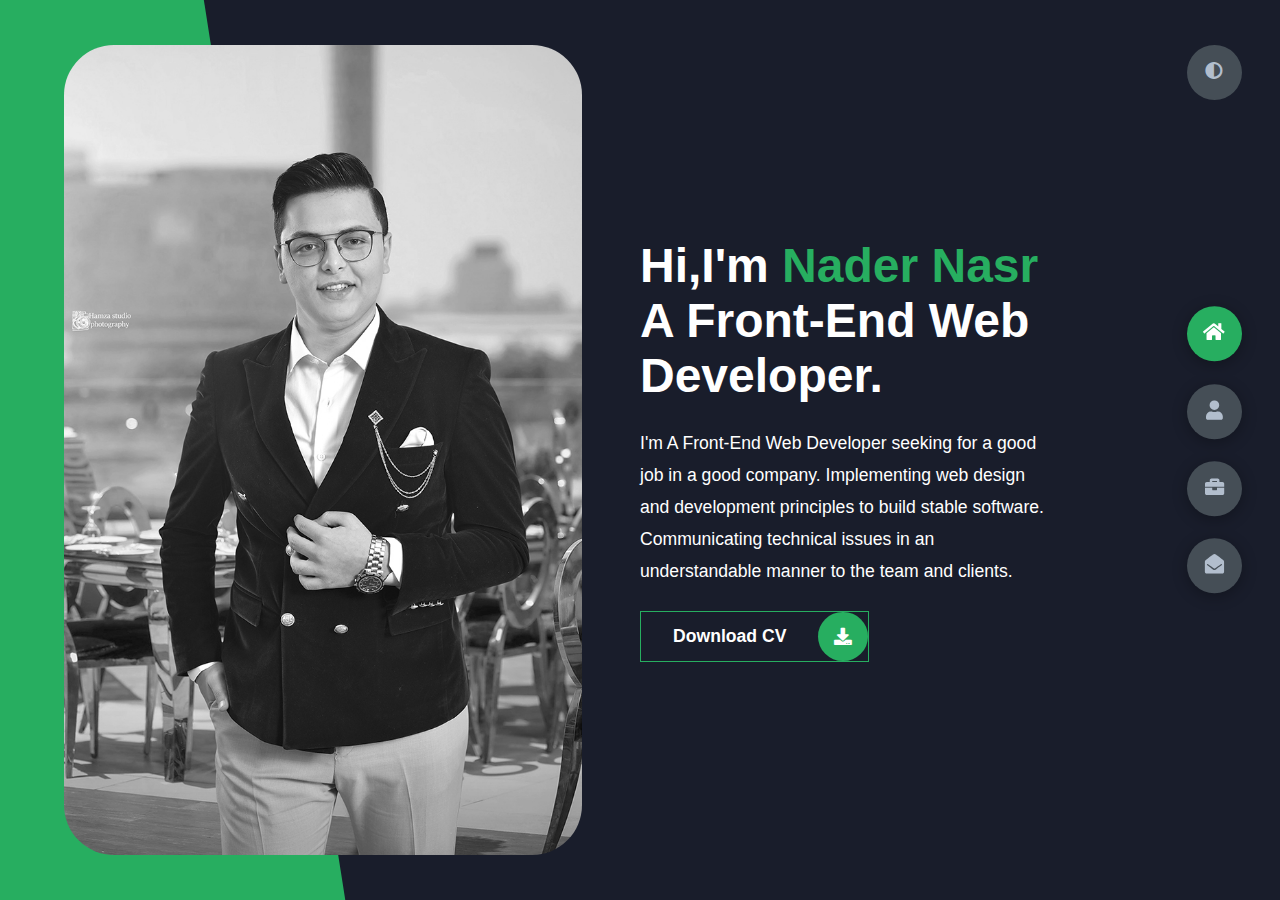
<file: index.html>
<!DOCTYPE html>
<html lang="en">
<head>      
    <meta charset="UTF-8">
    <meta http-equiv="X-UA-Compatible" content="IE=edge">
    <meta name="viewport" content="width=device-width, initial-scale=1.0">
    <title>Portfolio</title>
    <link href="https://cdn.jsdelivr.net/npm/bootstrap@5.1.3/dist/css/bootstrap.min.css" rel="stylesheet" integrity="sha384-1BmE4kWBq78iYhFldvKuhfTAU6auU8tT94WrHftjDbrCEXSU1oBoqyl2QvZ6jIW3" crossorigin="anonymous">    <link rel="stylesheet" href="css/all.css" >
    <link rel="stylesheet" href="css/style.css" >
    <link rel="stylesheet" href="css/all.css">
</head>
<body class="main-content">
    
   
    <header class="section sec1 header active" >
        <div class="header-content">
            <div class="left-header">
                <div class="header-shape"></div>
                <div class="img">
                    <img src="images/Nader.jpg" alt="Nader" height="100%" width="90%" >
                </div> <!-- End of img -->
            </div> <!-- End of left-header -->
            <div class="right-header">
                <h1 class="name">
                    Hi,I'm <span>Nader Nasr</span>
                    A Front-End Web Developer. 
                </h1>
                <p>
                    I'm A Front-End Web Developer seeking for a good job in a good company.
                    Implementing web design and development principles to build stable software.
                    Communicating technical issues in an understandable manner to the team and clients.
                </p>
                <div class="down-cv about-down-cv">
                    <a href="files/Nader_resume_.pdf" class="rounded-pill" download="Nader Nasr">
                        <span class="button-text">Download CV</span>
                        <span class="button-icon"><i class="fas fa-download"></i></span>
                    </a>
                </div>  <!-- End  btn-cont -->
               
            </div> <!--  End of right-header -->
        </div> <!-- End of header-content -->
    </header>
    <!-- Main -->
   

    <!-- controls buttons -->
<div class="controls"> 
    <div class="control control-1 active-btn" id="home">  
        <i class="fas fa-home"></i>
    </div> <!-- End of home -->
    <div class="control control-2 " id="about">
        <i class="fas fa-user"></i>
    </div> <!-- End of about -->
    <div class="control control-3 " id="portfolio">
        <i class="fas fa-briefcase"></i>
    </div> <!-- End of portfolio  -->
    <div class="control control-4 " id="contact">
        <i class="fas fa-envelope-open"></i>
    </div> <!-- End of contact -->
</div> <!-- End of controls -->

<div class="theme-btn">
    <i class="fas fa-adjust"></i>
</div>

    <script src="https://cdn.jsdelivr.net/npm/bootstrap@5.1.3/dist/js/bootstrap.bundle.min.js" integrity="sha384-ka7Sk0Gln4gmtz2MlQnikT1wXgYsOg+OMhuP+IlRH9sENBO0LRn5q+8nbTov4+1p" crossorigin="anonymous"></script>
<script src="js/script.js"></script>
</body>
</file>
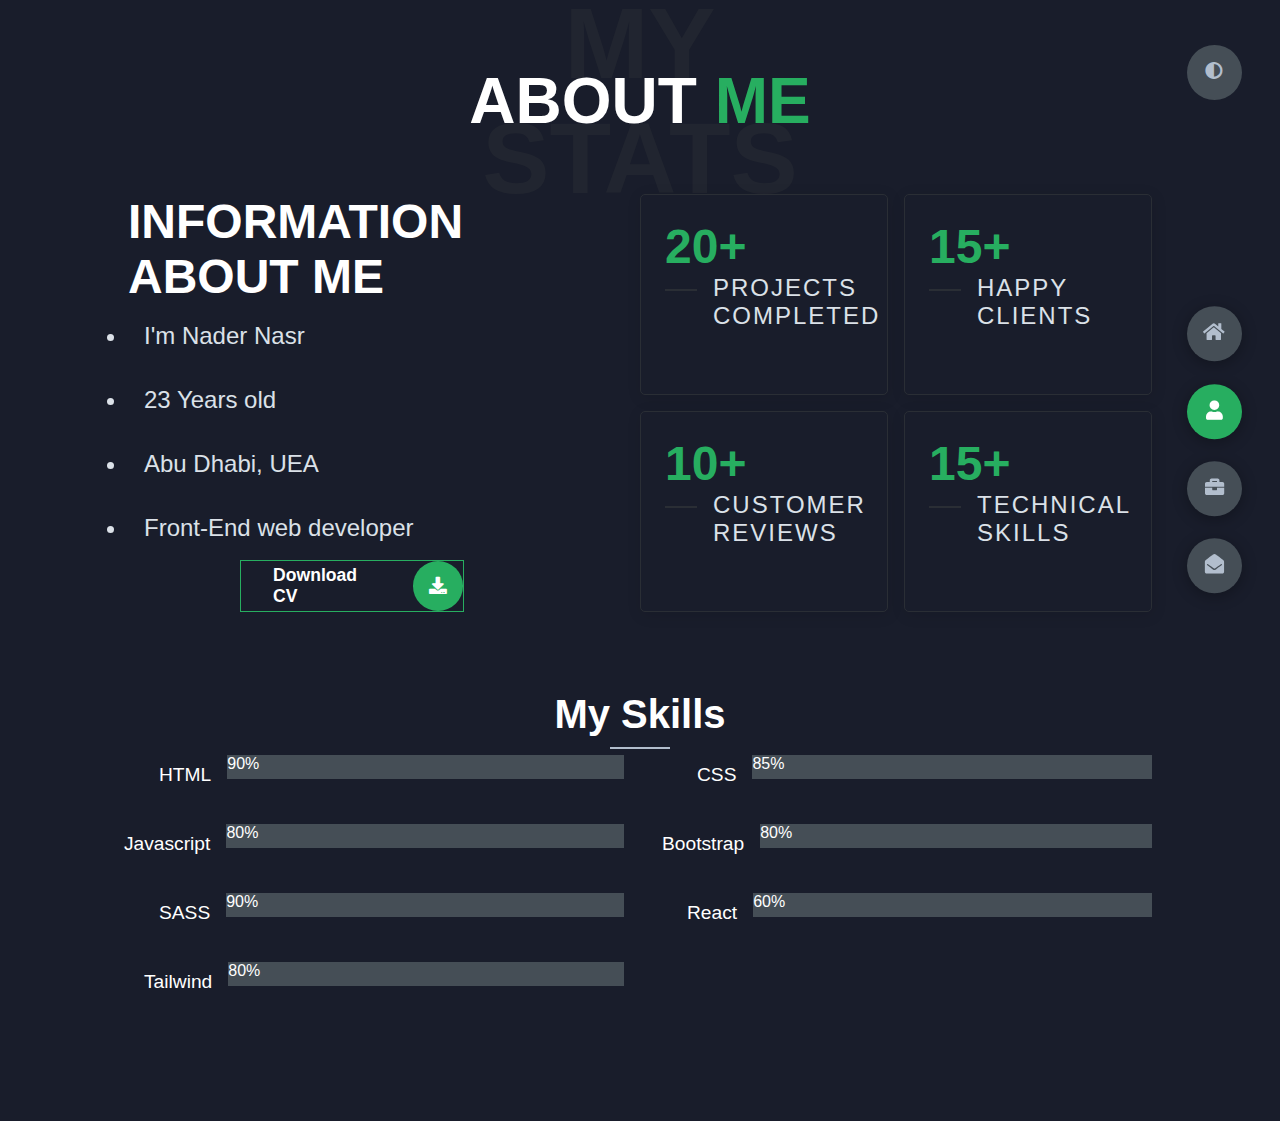
<file: about.html>
<!DOCTYPE html>
<html lang="en">
<head>      
    <meta charset="UTF-8">
    <meta http-equiv="X-UA-Compatible" content="IE=edge">
    <meta name="viewport" content="width=device-width, initial-scale=1.0">
    <title>Portfolio</title>
    <link href="https://cdn.jsdelivr.net/npm/bootstrap@5.1.3/dist/css/bootstrap.min.css" rel="stylesheet" integrity="sha384-1BmE4kWBq78iYhFldvKuhfTAU6auU8tT94WrHftjDbrCEXSU1oBoqyl2QvZ6jIW3" crossorigin="anonymous">    <link rel="stylesheet" href="css/all.css" >
    <link rel="stylesheet" href="css/all.css">
    <link rel="stylesheet" href="css/sass/about/about.css">
</head>
<body class="main-content">
    

    <!-- Main -->
    <main>
        <section class="sec2 section" >
            <div class="main-title">
                <h2> <span class="bg-text">MY <br> STATS</span> About <span class="me">me</span> </h2>
            </div> <!-- End main-title -->

            <div class="about-container">
                <div class="left-about">
                    <h4>
                        Information About Me 
                    </h4>
                        <ul >
                            <li>I'm <span>Nader Nasr</span></li>
                            <li>23 Years old</li>
                            <li>Abu Dhabi, UEA </li>
                            <li>Front-End web developer</li>
                        </ul>   
                            <div class="down-cv about-down-cv">
                                <a href="files/Nader_resume_.pdf" class="rounded-pill" download="Nader Nasr">
                                    <span class="button-text">Download CV</span>
                                    <span class="button-icon"><i class="fas fa-download"></i></span>
                                </a>
                            </div>  <!-- End  btn-cont -->
                </div>  <!-- End left-about -->
                <div class="right-about ">
                    <div class="about-item">
                        <div class="about-text">
                            <p class="larg-text">20+</p>
                            <p class="small-text">Projects <br> Completed </p>

                        </div> <!--End about-text  -->
                    </div>    <!-- End about-item -->

                    <div class="about-item">
                        <div class="about-text">
                            <p class="larg-text">15+</p>
                            <p class="small-text">Happy <br> Clients </p>

                        </div> <!--End about-text  -->
                    </div>    <!-- End about-item -->
                    <div class="about-item">
                        <div class="about-text">
                            <p class="larg-text">10+</p>
                            <p class="small-text">Customer <br> Reviews </p>

                        </div> <!--End about-text  -->
                    </div>    <!-- End about-item -->
                 
                    <div class="about-item">
                        <div class="about-text">
                            <p class="larg-text">15+</p>
                            <p class="small-text">Technical <br> Skills </p>

                        </div> <!--End about-text  -->
                    </div>    <!-- End about-item -->
        
         
                </div>  <!-- End  right-about-->
            </div>  <!--  about-container-->
            <div class="about-stats">
                <h4 class="stats-title">My Skills  <span></span></h4>
                <div class="progress-bars" >
                    <div class="prog-bar">
                        <div class="progress-con">
                                        <p style="margin-left: 15px;">HTML</p>
                                        <div class="progress">
                                                <span class="html" id="html"> 90%</span>
                                        </div> <!-- progress -->
                        </div> <!-- progress-con -->
                    </div> <!-- progress-bar -->

                    <div class="prog-bar">
                        <div class="progress-con">
                                        <p style="margin-left: 25px;">CSS</p>
                                        <div class="progress">
                                                <span id="css"> 85%</span>
                                        </div> <!-- progress -->
                        </div> <!-- progress-con -->
                    </div> <!-- progress-bar -->

                    <div class="prog-bar">
                        <div class="progress-con">
                                        <p>Javascript</p>
                                        <div class="progress">
                                                <span id="javascript"> 80%</span>
                                        </div> <!-- progress -->
                        </div> <!-- progress-con -->
                    </div> <!-- progress-bar -->

                    <div class="prog-bar">
                        <div class="progress-con">
                                        <p style="margin-left: -10px;">Bootstrap</p>
                                        <div class="progress">
                                                <span id="bootstrap"> 80%</span>
                                        </div> <!-- progress -->
                        </div> <!-- progress-con -->
                    </div> <!-- progress-bar -->

                    <div class="prog-bar">
                        <div class="progress-con">
                                        <p style="margin-left: 15px;">SASS</p>
                                        <div class="progress">
                                                <span id="sass"> 90%</span>
                                        </div> <!-- progress -->
                        </div> <!-- progress-con -->
                    </div> <!-- progress-bar -->

                    <div class="prog-bar">
                        <div class="progress-con">
                                        <p style="margin-left: 15px;">React</p>
                                        <div class="progress">
                                                <span id="react"> 60%</span>
                                        </div> <!-- progress -->
                        </div> <!-- progress-con -->
                    </div> <!-- progress-bar -->

                    <div class="prog-bar">
                        <div class="progress-con">
                                        <p style="margin-left: 0px;">Tailwind</p>
                                        <div class="progress">
                                                <span id="tailwind"> 80%</span>
                                        </div> <!-- progress -->
                        </div> <!-- progress-con -->
                    </div> <!-- progress-bar -->

                </div> <!-- progress-bars -->
            </div>  <!-- about-stats -->
        </section> <!-- about -->
      
    </main> <!-- End of main section -->

    <!-- controls buttons -->
<div class="controls"> 
    <div class="control control-1 " id="home">  
        <i class="fas fa-home"></i>
    </div> <!-- End of home -->
    <div class="control control-2 active-btn" id="about">
        <i class="fas fa-user"></i>
    </div> <!-- End of about -->
    <div class="control control-3 " id="portfolio">
        <i class="fas fa-briefcase"></i>
    </div> <!-- End of portfolio  -->
    <div class="control control-4 " id="contact">
        <i class="fas fa-envelope-open"></i>
    </div> <!-- End of contact -->
</div> <!-- End of controls -->
<div class="theme-btn">
    <i class="fas fa-adjust"></i>
</div>


    <script src="https://cdn.jsdelivr.net/npm/bootstrap@5.1.3/dist/js/bootstrap.bundle.min.js" integrity="sha384-ka7Sk0Gln4gmtz2MlQnikT1wXgYsOg+OMhuP+IlRH9sENBO0LRn5q+8nbTov4+1p" crossorigin="anonymous"></script>
<script src="js/script.js"></script>
<script src="js/about.js"></script>
</body>
</file>
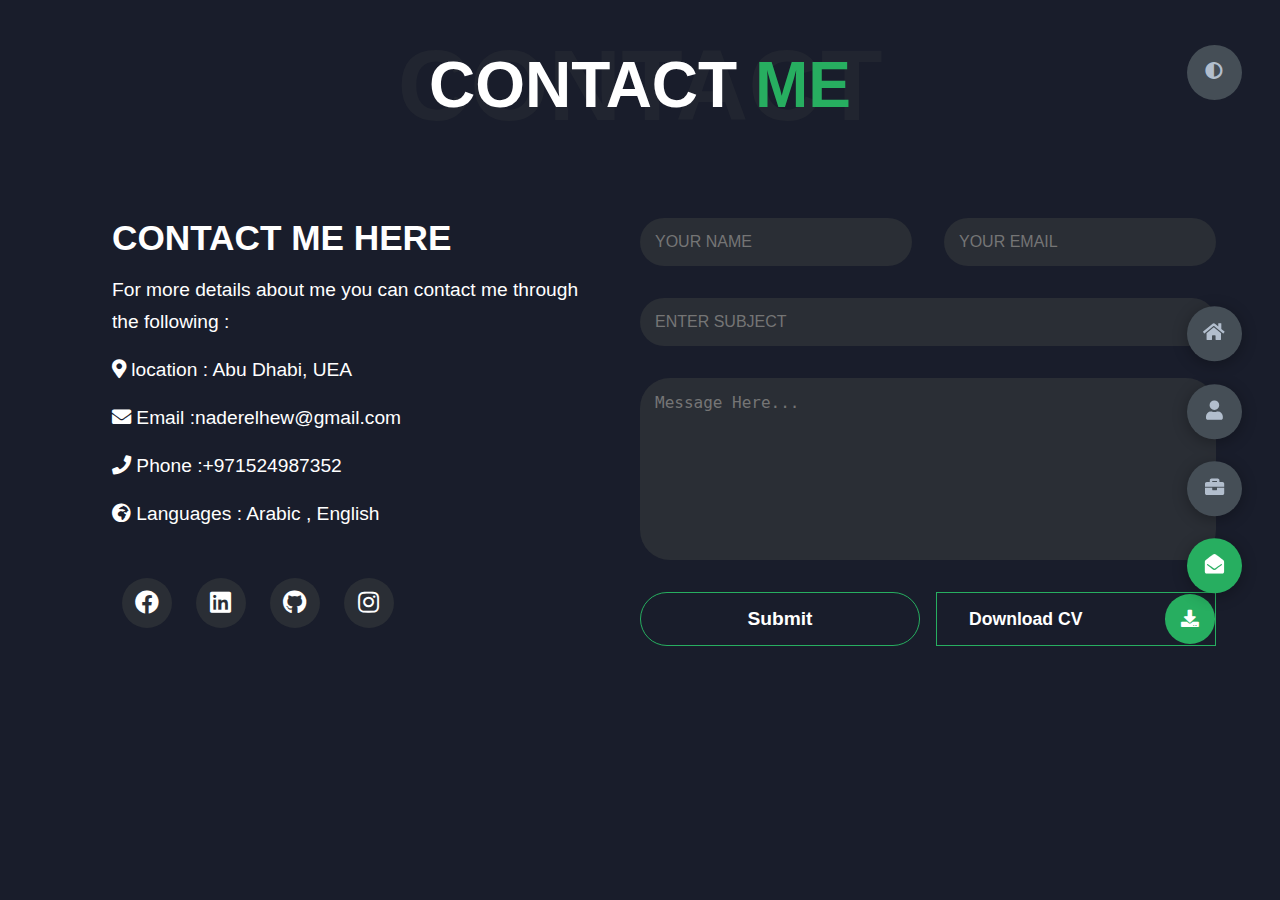
<file: contact.html>
<!DOCTYPE html>
<html lang="en">
<head>      
    <meta charset="UTF-8">
    <meta http-equiv="X-UA-Compatible" content="IE=edge">
    <meta name="viewport" content="width=device-width, initial-scale=1.0">
    <title>Portfolio</title>
    <link href="https://cdn.jsdelivr.net/npm/bootstrap@5.1.3/dist/css/bootstrap.min.css" rel="stylesheet" integrity="sha384-1BmE4kWBq78iYhFldvKuhfTAU6auU8tT94WrHftjDbrCEXSU1oBoqyl2QvZ6jIW3" crossorigin="anonymous">    <link rel="stylesheet" href="css/all.css" >
    <link rel="stylesheet" href="css/all.css">
    <link rel="stylesheet" href="css/sass/contact/contact.css" >

</head>
<body class="main-content">
    

    <!-- Main -->
    <main>
        <section class="section sec4">
            <div class="header">
                <div class="main-title">
                    <h2> <span class="bg-text">CONTACT</span>CONTACT  <span class="me">ME</span> </h2>
                </div> <!-- End main-title -->
            </div>  <!-- Header -->

            <div class="contact-content">
                <div class="left-contact">
                    <h4>CONTACT ME HERE</h4>
                    <p>For more details about me you can contact me through the following :</p>
                    <p> <i class="fas fa-map-marker-alt"></i> location :<span> Abu Dhabi, UEA </span> </p>
                    <p> <i class="fas fa-envelope"></i> Email <span> :naderelhew@gmail.com</span> </p>
                    <p> <i class="fas fa-phone"></i> Phone <span> :+971524987352</span> </p>
                    <p> <i class="fas fa-globe-africa"></i> Languages <span> : Arabic , English</span> </p>
                    
                    <div class="contact-icons">
                        <a href="https://www.facebook.com/ya.rab.77964/" target="_blank"><i class="fab fa-facebook"></i></a>
                        <a href="https://www.linkedin.com/in/nader-nasr-a4235b252/" target="_blank"><i class="fab fa-linkedin"></i></a>
                        <a href="https://github.com/NaderNasr99" target="_blank"><i class="fab fa-github"></i></a>
                        <a href="https://www.instagram.com/nader_lhew/" target="_blank"><i class="fab fa-instagram"></i></a>

                    </div>
                </div>
                <div class="right-contact">
                    <form action="https://formsubmit.co/nadernasr26111999@gmail.com" method="POST">
                    <input type="text" name="Name" placeholder="YOUR NAME" required>
                        <input type="text" name="Email" placeholder="YOUR EMAIL" required>
                        <input type="text" name="Subject" placeholder="ENTER SUBJECT" id="input" required>
                        <textarea name="Message" cols="15" rows="8" placeholder="Message Here..." required></textarea>
                      
                      
                      <div class="button-group">
                        <input type="submit" id="submit" class="rounded-pill">
                        
                        <div class="down-cv about-down-cv" id="download-cv">
                            <a href="files/Nader_resume_.pdf" class="rounded-pill" download="Nader Nasr">
                                <span class="button-text" id="down" >Download CV</span>
                                <span class="button-icon"><i class="fas fa-download"></i></span>
                            </a>
                        </div>  <!-- End  btn-cont -->
                    </div> <!-- button group -->
                    </form>

            

                </div>
            </div>
        </section>
    </main> <!-- End of main section -->

    <!-- controls buttons -->
<div class="controls"> 
    <div class="control control-1 " id="home">  
        <i class="fas fa-home"></i>
    </div> <!-- End of home -->
    <div class="control control-2 " id="about">
        <i class="fas fa-user"></i>
    </div> <!-- End of about -->
    <div class="control control-3 " id="portfolio">
        <i class="fas fa-briefcase"></i>
    </div> <!-- End of portfolio  -->
    <div class="control control-4 active-btn" id="contact">
        <i class="fas fa-envelope-open"></i>
    </div> <!-- End of contact -->
</div> <!-- End of controls -->
<div class="theme-btn">
    <i class="fas fa-adjust"></i>
</div>


    <script src="https://cdn.jsdelivr.net/npm/bootstrap@5.1.3/dist/js/bootstrap.bundle.min.js" integrity="sha384-ka7Sk0Gln4gmtz2MlQnikT1wXgYsOg+OMhuP+IlRH9sENBO0LRn5q+8nbTov4+1p" crossorigin="anonymous"></script>
<script src="js/script.js"></script>
</body>
</file>
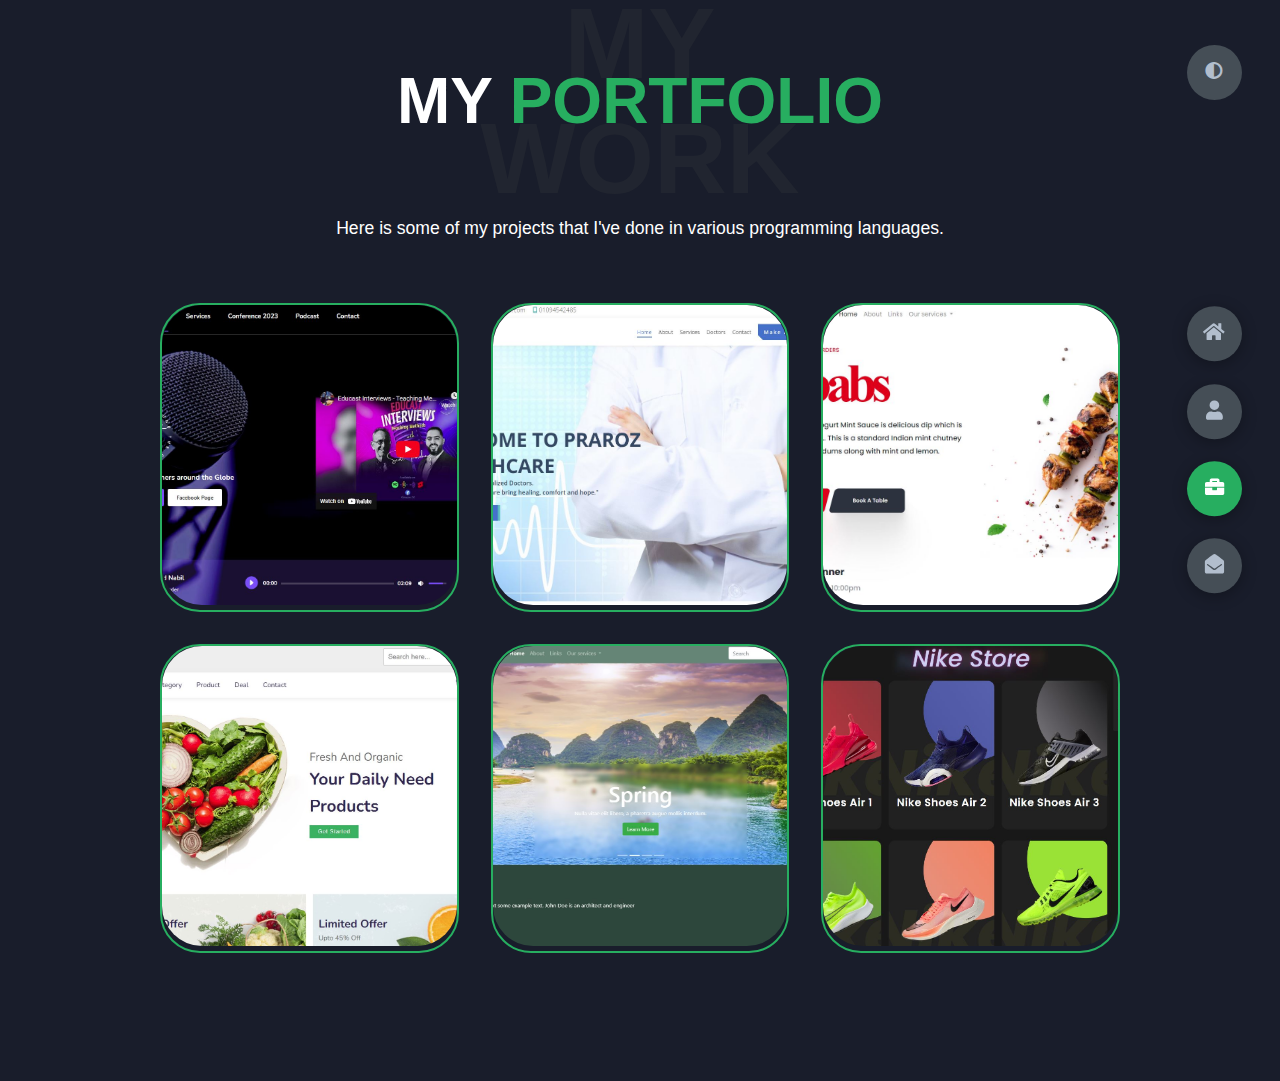
<file: portfolio.html>
<!DOCTYPE html>
<html lang="en">
<head>      
    <meta charset="UTF-8">
    <meta http-equiv="X-UA-Compatible" content="IE=edge">
    <meta name="viewport" content="width=device-width, initial-scale=1.0">
    <title>Portfolio</title>
    <link href="https://cdn.jsdelivr.net/npm/bootstrap@5.1.3/dist/css/bootstrap.min.css" rel="stylesheet" integrity="sha384-1BmE4kWBq78iYhFldvKuhfTAU6auU8tT94WrHftjDbrCEXSU1oBoqyl2QvZ6jIW3" crossorigin="anonymous">    <link rel="stylesheet" href="css/all.css" >
    <link rel="stylesheet" href="css/all.css">
    <link rel="preconnect" href="https://fonts.googleapis.com">
    <link rel="stylesheet" href="css/sass/portfolio/portfolio.css">
</head>
<body class="main-content">
    

    <main>
        <section class="sec3 section">
            <div class="header">
                <div class="main-title">
                    <h2> <span class="bg-text">MY <br> WORK</span>MY  <span class="me">PORTFOLIO</span> </h2>
                    <p>Here is some of my projects that I've done in various programming languages.</p>
                </div> <!-- End main-title -->
            </div> <!-- End Header -->

            <div class="portfolio-content">

                <div class="portfolio-card">
                    <img src="images/bakery.JPG" alt="interface">

                    <div class="portfolio-info">
                        <p>Project Source</p>
                            <div class="icons">
                                    <a href="http://www.educast.website/index.html" target="_blank"><i class="fas fa-eye"></i></a>
                            </div>
                    </div>

                </div>

                <div class="portfolio-card">
                    <img src="./images/pr-care.JPG" alt="interface">

                        <div class="portfolio-info">
                            <p>Project Source</p>
                                <div class="icons">
                                        <a href="https://github.com/NaderNasr99/PRAROZ-HEALTHCARE" target="_blank"> <i class="fab fa-github"></i></a>
                                        <a href="https://nadernasr99.github.io/PRAROZ-HEALTHCARE/" target="_blank"><i class="fas fa-eye"></i></a>
                                </div>
                        </div>
                </div>
                <div class="portfolio-card">
                    <img src="images/yannal.JPG" alt="interface">

                    <div class="portfolio-info">
                        <p>Project Source</p>
                                <div class="icons">
                                        <a href="https://github.com/NaderNasr99/yannal"> <i class="fab fa-github" target="_blank"></i></a>
                                        <a href="https://nadernasr99.github.io/yannal/" target="_blank"><i class="fas fa-eye"></i></a>
                                </div>
                </div>
                </div>
                <div class="portfolio-card">
                    <img src="images/Groco.JPG" alt="interface">

                    <div class="portfolio-info">
                        <p>Project Source</p>
                            <div class="icons">
                                    <a href="https://github.com/NaderNasr99/groco" target="_blank"> <i class="fab fa-github"></i></a>
                                    <a href="https://nadernasr99.github.io/groco/" target="_blank"><i class="fas fa-eye"></i></a>
                            </div>  
                    </div>
                </div>
                <div class="portfolio-card">
                    <img src="images/Teamo.JPG" alt="interface">

                    <div class="portfolio-info">
                        <p>Project Source</p>
                                <div class="icons">
                                    <a href="https://github.com/NaderNasr99/Teamo-by-BootStrab" target="_blank"> <i class="fab fa-github"></i></a>
                                    <a href="https://nadernasr99.github.io/Teamo-by-BootStrab/" target="_blank"><i class="fas fa-eye"></i></a>
                                </div>
                    </div>
                </div>
                <div class="portfolio-card">
                    <img src="images/Nike.JPG" alt="interface">

                    <div class="portfolio-info">
                        <p>Project Source</p>
                                <div class="icons">
                                    <a href="https://github.com/NaderNasr99/Nike-Store" target="_blank"> <i class="fab fa-github"></i></a>
                                    <a href="https://nadernasr99.github.io/Nike-Store/" target="_blank"><i class="fas fa-eye"></i></a>
                                </div>
                    </div>
                </div>
    


            </div> <!-- portfolio content -->
        </section>
    </main>
    <!-- Main -->
    
    <!-- controls buttons -->
<div class="controls"> 
    <div class="control control-1 " id="home">  
        <i class="fas fa-home"></i>
    </div> <!-- End of home -->
    <div class="control control-2 " id="about">
        <i class="fas fa-user"></i>
    </div> <!-- End of about -->
    <div class="control control-3 active-btn" id="portfolio">
        <i class="fas fa-briefcase"></i>
    </div> <!-- End of portfolio  -->
    <div class="control control-4 " id="contact">
        <i class="fas fa-envelope-open"></i>
    </div> <!-- End of contact -->
</div> <!-- End of controls -->
<div class="theme-btn">
    <i class="fas fa-adjust"></i>
</div>


    <script src="https://cdn.jsdelivr.net/npm/bootstrap@5.1.3/dist/js/bootstrap.bundle.min.js" integrity="sha384-ka7Sk0Gln4gmtz2MlQnikT1wXgYsOg+OMhuP+IlRH9sENBO0LRn5q+8nbTov4+1p" crossorigin="anonymous"></script>
<script src="js/script.js"></script>
</body>
</file>
<file: css/style.css>
body {
  background-color: var(--color-primary);
  font-family: "poppins", sans-serif;
  font-size: 1.1rem;
  color: var(--color-white);
  transition: all 0.4s ease-in-out;
  position: relative;
}

a {
  display: inline-block;
  text-decoration: none;
  color: inherit;
  font-family: inherit;
}

* {
  margin: 0;
  padding: 0;
  box-sizing: border-box;
}

:root {
  --color-primary: #191d2b;
  --color-secondary: #27AE60;
  --color-white: #FFFFFF;
  --color-black: #000;
  --color-grey0: #f8f8f8;
  --color-grey-1: #dbe1e8;
  --color-grey-2: #b2becd;
  --color-grey-3: #6c7983;
  --color-grey-4: #454e56;
  --color-grey-5: #2a2e35;
  --color-grey-6: #12181b;
  --br-sm-2: 14px;
  --box-shadow-1: 0 3px 15px rgba(0,0,0,.3);
}

.light-mode {
  --color-primary: #FFFFFF;
  --color-secondary: #FAED55;
  --color-white: #454e56;
  --color-grey-1: #6c7983;
  --color-grey-2: #6c7983;
  --color-grey-5: #aba6a641;
}

.section {
  -webkit-animation: scaleAnimation 1s ease-in-out;
          animation: scaleAnimation 1s ease-in-out;
  min-height: 100vh;
}
@-webkit-keyframes scaleAnimation {
  0% {
    transform: translateY(-100%) scaleY(0);
  }
  100% {
    transform: translateY(0%) scaleY(1);
  }
}
@keyframes scaleAnimation {
  0% {
    transform: translateY(-100%) scaleY(0);
  }
  100% {
    transform: translateY(0%) scaleY(1);
  }
}

.controls {
  position: fixed;
  right: 3%;
  display: flex;
  flex-direction: column;
  transform: translateY(-50%);
  z-index: 10;
  top: 50%;
  align-items: center;
  justify-content: center;
  text-align: center;
}
.controls .active-btn {
  background-color: var(--color-secondary) !important;
  transition: all 0.4s ease-in-out;
}
.controls .active-btn i {
  color: var(--color-white) !important;
}
.controls .control {
  padding: 1rem;
  background-color: var(--color-grey-4);
  height: 55px;
  width: 55px;
  border-radius: 50%;
  margin: 0.7rem 0;
  box-shadow: var(--box-shadow-1);
  cursor: pointer;
  transition: 0.2s;
}
.controls .control:active {
  transform: translateY(-5px);
}
.controls .control i {
  font-size: 1.2rem;
  color: var(--color-grey-2);
  transition: 0.5;
}

@media (max-width: 767px) {
  .controls {
    top: auto;
    bottom: 0;
    flex-direction: row;
    justify-content: center;
    left: 50%;
    transform: translateX(-50%);
    background-color: var(--color-grey-5);
    width: 100%;
  }
  .controls .control {
    margin: 1rem 0.5rem;
  }
}
/* header content*/
.header-content {
  display: grid;
  grid-template-columns: repeat(2, 1fr);
  height: 100%;
}
.header-content .left-header {
  display: flex;
  align-items: center;
  position: relative;
  height: 100vh;
}
.header-content .left-header .header-shape {
  position: absolute;
  transition: all 0.4s ease-in-out;
  background-color: var(--color-secondary);
  width: 65%;
  height: 100%;
  left: 0;
  top: 0;
  z-index: -1;
  -webkit-clip-path: polygon(0 0, 49% 0, 83% 100%, 0% 100%);
          clip-path: polygon(0 0, 49% 0, 83% 100%, 0% 100%);
}
.header-content .left-header .img {
  border-radius: var(--br-sm-2);
  height: 90%;
  width: 90%;
  margin-left: 4rem;
  transition: all 0.4s ease-in-out;
}
.header-content .left-header img {
  -o-object-fit: cover;
     object-fit: cover;
  transition: all 0.4s ease-in-out;
  filter: grayscale(100%);
  height: "100%";
  width: "90%";
  border-radius: 50px;
}
.header-content .left-header img:hover, .header-content .left-header img:focus {
  filter: grayscale(0%);
}
.header-content .right-header {
  display: flex;
  flex-direction: column;
  justify-content: center;
  padding-right: 14rem;
}
.header-content .right-header .name {
  font-size: 3rem;
}
.header-content .right-header .name span {
  color: var(--color-secondary);
}
.header-content .right-header p {
  margin: 1.5rem 0;
  line-height: 2rem;
  font-size: inherit;
}

/* Independent content*/
.down-cv {
  display: flex;
  
}
.down-cv a {
  color: inherit;
  font-weight: 600;
  position: relative;
  border: 1px solid var(--color-secondary);
  display: flex;
  align-items: center;
  overflow: hidden;
  z-index: 2;
}
.down-cv a .button-text {
  padding: 0 2rem;
}
.down-cv a .button-icon {
  background-color: var(--color-secondary);
  display: flex;
  align-items: center;
  justify-content: center;
  border-radius: 50%;
  padding: 1rem;
}
.down-cv a::after {
  position: absolute;
  display: flex;
  align-items: center;
  justify-content: center;
  content: "";
  background-color: var(--color-secondary);
  width: 100%;
  height: 100%;
  transform: translateX(100%);
  transition: 0.5s;
  z-index: -1;
  top: 0;
  right: 0;
}
.down-cv a:hover {
  color: var(--color-grey-1);
  z-index: 6;
}
.down-cv a:hover:hover::after {
  transform: translate(0);
}

.theme-btn {
  position: fixed;
  right: 3%;
  top: 5%;
  padding: 1rem;
  background-color: var(--color-grey-4);
  width: 55px;
  height: 55px;
  border-radius: 50%;
  text-align: center;
  cursor: pointer;
  transition: 0.1s;
}
.theme-btn:active {
  transform: translateY(-5px);
}
.theme-btn i {
  font-size: 1.4;
  color: var(--color-grey-2);
}

@media screen and (max-width: 600px) {
  .header-content {
    grid-template-columns: repeat(1, 1fr);
  }
  .header-content .left-header {
    grid-row: 2;
    height: 67vh;
  }
  .header-content .left-header .img {
    width: 100% !important;
    margin-left: 1rem !important;
  }
  .header-content .right-header {
    padding: 2rem !important;
  }
  .header-content .right-header h1 {
    font-size: 1.5rem !important;
  }
  .header-content .right-header p {
    font-size: 0.75rem !important;
  }
  .theme-btn {
    top: 3%;
    width: 40px;
    height: 40px;
    text-align: center;
    padding: 0.5rem;
  }
  .theme-btn i {
    font-size: 1;
    color: var(--color-grey-2);
  }
}
@media screen and (min-width: 601px) and (max-width: 767px) {
  .left-header .img {
    margin-left: 1rem !important;
    width: 100% !important;
    height: 70% !important;
  }
  .right-header {
    padding: 1rem !important;
  }
  .right-header h1 {
    font-size: 1.75rem !important;
  }
  .right-header p {
    font-size: 1.2rem !important;
  }
}
@media screen and (min-width: 768px) and (max-width: 1000px) {
  .left-header .img {
    margin-left: 1rem !important;
    width: 100% !important;
    height: 90% !important;
  }
  .right-header {
    padding-right: 5rem !important;
  }
  .right-header h1 {
    font-size: 2.1rem !important;
  }
  .right-header p {
    font-size: 1.5rem !important;
  }
}
@media screen and (min-width: 1000px) and (max-width: 1200px) {
  .left-header {
    padding-left: 3rem !important;
  }
  .left-header .img {
    margin-left: 1rem !important;
    width: 100% !important;
    height: 90% !important;
  }
  .right-header {
    padding-right: 6rem !important;
  }
  .right-header h1 {
    font-size: 2.5rem !important;
  }
  .right-header p {
    font-size: 1.5rem !important;
  }
}/*# sourceMappingURL=style.css.map */
</file>
<file: css/sass/about/about.css>
@media screen and (max-width: 450px) {
  .sec2 {
    padding: 4rem 0rem;
    width: 100% !important;
  }
  .sec2 .main-title h2 {
    font-size: 3rem !important;
  }
  .sec2 .main-title h2 .bg-text {
    font-size: 4.5rem;
  }
  .sec2 .about-container {
    padding-top: 4.5rem !important;
    padding-bottom: 5rem;
    grid-template-columns: repeat(1, 1fr) !important;
  }
  .sec2 .about-container .left-about {
    width: 100% !important;
    padding: 0.5rem 2rem;
  }
  .sec2 .about-container .left-about li {
    padding: 0rem 1rem !important;
    font-size: 1rem !important;
  }
  .sec2 .about-container .left-about h4 {
    font-size: 1.2rem !important;
  }
  .sec2 .about-container .left-about .about-down-cv {
    margin-left: 50%;
    transform: translateX(-50%);
    margin-bottom: 2rem;
  }
  .sec2 .about-container .left-about .about-down-cv a .button-text {
    padding: 0 1rem;
    font-size: 0.7rem;
  }
  .sec2 .about-container .left-about .about-down-cv a .button-icon {
    padding: 0.4rem;
  }
  .sec2 .about-container .right-about {
    grid-template-columns: repeat(1, 1fr) !important;
    grid-gap: 1rem !important;
    padding: 1rem 4rem;
  }
  .sec2 .about-container .right-about .about-item {
    border-radius: 10px !important;
  }
  .sec2 .about-container .right-about .about-item .about-text {
    padding: 1.5rem;
    display: flex;
    flex-direction: column;
  }
  .sec2 .about-container .right-about .about-item .about-text .larg-text {
    font-size: 3rem !important;
  }
  .sec2 .about-container .right-about .about-item .about-text .small-text {
    padding-left: 1.5rem;
    font-size: 1.5rem !important;
  }
  .sec2 .about-stats .stats-title {
    font-size: 2rem;
  }
  .sec2 .about-stats .stats-title span {
    width: 100px;
    margin-left: calc(50% - 50px);
  }
  .sec2 .about-stats .progress-bars {
    grid-template-columns: repeat(1, 1fr) !important;
    grid-gap: 1rem;
  }
  .sec2 .about-stats .progress-bars .prog-bar .progress-con {
    margin: 0 2rem;
  }
  .sec2 .about-stats .progress-bars .prog-bar .progress-con p {
    font-size: 1.2rem;
    padding-top: 15px;
    padding-left: 1rem;
    margin-left: -20px;
  }
  .sec2 .about-stats .progress-bars .prog-bar .progress-con .progress {
    width: 100%;
    height: 1.5rem;
    background-color: var(--color-grey-4);
    margin-left: 1rem;
  }
}
@media screen and (min-width: 451px) and (max-width: 800px) {
  .sec2 {
    padding: 4rem 0rem;
    width: 100% !important;
  }
  .sec2 .main-title h2 {
    font-size: 3.3rem !important;
  }
  .sec2 .main-title h2 .bg-text {
    font-size: 4.8rem;
  }
  .sec2 .about-container {
    padding-top: 4.5rem !important;
    padding-bottom: 5rem;
    grid-template-columns: repeat(1, 1fr) !important;
  }
  .sec2 .about-container .left-about {
    width: 100% !important;
    padding: 0.5rem 2rem;
  }
  .sec2 .about-container .left-about li {
    padding: 0rem 1rem !important;
    font-size: 1.5rem !important;
  }
  .sec2 .about-container .left-about h4 {
    font-size: 2rem !important;
  }
  .sec2 .about-container .left-about .about-down-cv {
    margin-bottom: 2rem;
  }
  .sec2 .about-container .left-about .about-down-cv a .button-text {
    padding: 0 1rem;
    font-size: 1rem;
  }
  .sec2 .about-container .left-about .about-down-cv a .button-icon {
    padding: 0.8rem;
  }
  .sec2 .about-container .right-about {
    grid-template-columns: repeat(1, 1fr) !important;
    grid-gap: 1rem !important;
    padding: 1rem 4rem;
  }
  .sec2 .about-container .right-about .about-item {
    border-radius: 10px !important;
  }
  .sec2 .about-container .right-about .about-item .about-text {
    padding: 1.5rem;
    display: flex;
    flex-direction: column;
  }
  .sec2 .about-container .right-about .about-item .about-text .larg-text {
    font-size: 3rem !important;
  }
  .sec2 .about-container .right-about .about-item .about-text .small-text {
    padding-left: 1.5rem;
    font-size: 1.5rem !important;
  }
}
@media screen and (max-width: 1200px) and (min-width: 801px) {
  .sec2 {
    padding: 4rem 0rem;
    width: 100% !important;
  }
  .sec2 .main-title h2 {
    font-size: 4rem !important;
  }
  .sec2 .main-title h2 .bg-text {
    font-size: 5.5rem;
  }
  .sec2 .about-container {
    padding-top: 4.5rem !important;
    padding-bottom: 5rem;
    grid-template-columns: repeat(1, 1fr) !important;
  }
  .sec2 .about-container .left-about {
    width: 100% !important;
    padding: 0.5rem 2rem;
  }
  .sec2 .about-container .left-about li {
    padding: 0rem 1rem !important;
    font-size: 1.5rem !important;
  }
  .sec2 .about-container .left-about h4 {
    font-size: 2rem !important;
  }
  .sec2 .about-container .left-about .about-down-cv {
    margin-bottom: 2rem;
  }
  .sec2 .about-container .left-about .about-down-cv a .button-text {
    padding: 0 1rem;
    font-size: 1rem;
  }
  .sec2 .about-container .left-about .about-down-cv a .button-icon {
    padding: 0.8rem;
  }
  .sec2 .about-container .right-about {
    grid-template-columns: repeat(2, 1fr) !important;
    grid-gap: 1rem !important;
    padding: 1rem 4rem;
  }
  .sec2 .about-container .right-about .about-item {
    border-radius: 10px !important;
  }
  .sec2 .about-container .right-about .about-item .about-text {
    padding: 1.5rem;
    display: flex;
    flex-direction: column;
  }
  .sec2 .about-container .right-about .about-item .about-text .larg-text {
    font-size: 3.5rem !important;
  }
  .sec2 .about-container .right-about .about-item .about-text .small-text {
    padding-left: 1.5rem;
    font-size: 1.5rem !important;
  }
  .sec2 .about-stats .stats-title {
    font-size: 2rem;
  }
  .sec2 .about-stats .stats-title span {
    width: 100px;
    margin-left: calc(50% - 50px);
  }
  .sec2 .about-stats .progress-bars {
    grid-template-columns: repeat(2, 1fr) !important;
    grid-gap: 1rem;
  }
  .sec2 .about-stats .progress-bars .prog-bar .progress-con {
    margin: 0 2rem;
  }
  .sec2 .about-stats .progress-bars .prog-bar .progress-con p {
    font-size: 1.2rem;
    padding-top: 15px;
    padding-left: 1rem;
    margin-left: -20px;
  }
  .sec2 .about-stats .progress-bars .prog-bar .progress-con .progress {
    width: 100%;
    height: 1.5rem;
    background-color: var(--color-grey-4);
    margin-left: 1rem;
  }
}
.controls {
  position: fixed;
  right: 3%;
  display: flex;
  flex-direction: column;
  transform: translateY(-50%);
  z-index: 10;
  top: 50%;
  align-items: center;
  justify-content: center;
  text-align: center;
}
.controls .active-btn {
  background-color: var(--color-secondary) !important;
  transition: all 0.4s ease-in-out;
}
.controls .active-btn i {
  color: var(--color-white) !important;
}
.controls .control {
  padding: 1rem;
  background-color: var(--color-grey-4);
  height: 55px;
  width: 55px;
  border-radius: 50%;
  margin: 0.7rem 0;
  box-shadow: var(--box-shadow-1);
  cursor: pointer;
  transition: 0.2s;
}
.controls .control:active {
  transform: translateY(-5px);
}
.controls .control i {
  font-size: 1.2rem;
  color: var(--color-grey-2);
  transition: 0.5;
}

@media (max-width: 767px) {
  .controls {
    top: auto;
    bottom: 0;
    flex-direction: row;
    justify-content: center;
    left: 50%;
    transform: translateX(-50%);
    background-color: var(--color-grey-5);
    width: 100%;
  }
  .controls .control {
    margin: 1rem 0.5rem;
  }
}
body {
  background-color: var(--color-primary);
  font-family: "poppins", sans-serif;
  font-size: 1.1rem;
  color: var(--color-white);
  transition: all 0.4s ease-in-out;
  position: relative;
}

a {
  display: inline-block;
  text-decoration: none;
  color: inherit;
  font-family: inherit;
}

* {
  margin: 0;
  padding: 0;
  box-sizing: border-box;
}

:root {
  --color-primary: #191d2b;
  --color-secondary: #27AE60;
  --color-white: #FFFFFF;
  --color-black: #000;
  --color-grey0: #f8f8f8;
  --color-grey-1: #dbe1e8;
  --color-grey-2: #b2becd;
  --color-grey-3: #6c7983;
  --color-grey-4: #454e56;
  --color-grey-5: #2a2e35;
  --color-grey-6: #12181b;
  --br-sm-2: 14px;
  --box-shadow-1: 0 3px 15px rgba(0,0,0,.3);
}

.light-mode {
  --color-primary: #FFFFFF;
  --color-secondary: #FAED55;
  --color-white: #454e56;
  --color-grey-1: #6c7983;
  --color-grey-2: #6c7983;
  --color-grey-5: #aba6a641;
}

.section {
  -webkit-animation: scaleAnimation 1s ease-in-out;
          animation: scaleAnimation 1s ease-in-out;
  min-height: 100vh;
}
@-webkit-keyframes scaleAnimation {
  0% {
    transform: translateY(-100%) scaleY(0);
  }
  100% {
    transform: translateY(0%) scaleY(1);
  }
}
@keyframes scaleAnimation {
  0% {
    transform: translateY(-100%) scaleY(0);
  }
  100% {
    transform: translateY(0%) scaleY(1);
  }
}

.main-title {
  text-align: center;
}
.main-title h2 {
  position: relative;
  text-transform: uppercase;
  font-size: 4rem;
  font-weight: 700;
}
.main-title h2 .me {
  color: var(--color-secondary);
}
.main-title h2 .bg-text {
  position: absolute;
  top: 50%;
  left: 50%;
  color: var(--color-grey-5);
  transition: 0.4s;
  z-index: -1;
  transform: translate(-50%, -50%);
  font-weight: 800;
  font-size: 6.3rem;
  opacity: 0.5;
}

.theme-btn {
  position: fixed;
  right: 3%;
  top: 5%;
  padding: 1rem;
  background-color: var(--color-grey-4);
  width: 55px;
  height: 55px;
  border-radius: 50%;
  text-align: center;
  cursor: pointer;
  transition: 0.1s;
}
.theme-btn:active {
  transform: translateY(-5px);
}
.theme-btn i {
  font-size: 1.4;
  color: var(--color-grey-2);
}

.sec2 {
  padding: 4rem 0rem;
  width: 80%;
  margin: auto;
  display: block;
  -webkit-animation: scaleAnimation 1s ease-in-out;
          animation: scaleAnimation 1s ease-in-out;
}
.sec2 .main-title h2 {
  font-size: 4rem;
}
.sec2 .about-container {
  padding-top: 3.5rem;
  padding-bottom: 5rem;
  display: grid;
  grid-template-columns: repeat(2, 1fr);
}
.sec2 .about-container .right-about {
  display: grid;
  width: 100%;
  grid-template-columns: repeat(2, 1fr);
  grid-gap: 1rem;
}
.sec2 .about-container .right-about .about-item {
  border: 1px solid var(--color-grey-5);
  border-radius: 5px;
  transition: 0.4s;
  min-height: 200px;
  min-width: 200px;
  box-shadow: 1px 3px 15px rgba(0, 0, 0, 0.1);
}
.sec2 .about-container .right-about .about-item:hover {
  cursor: default;
  transform: translateY(-5px);
  border: 1px solid var(--color-secondary);
  box-shadow: 1px 3px 15px rgba(0, 0, 0, 0.32);
}
.sec2 .about-container .right-about .about-item .about-text {
  padding: 1.5rem;
  display: flex;
  flex-direction: column;
}
.sec2 .about-container .right-about .about-item .about-text .larg-text {
  font-size: 3rem;
  font-weight: 700;
  color: var(--color-secondary);
}
.sec2 .about-container .right-about .about-item .about-text .small-text {
  padding-left: 3rem;
  position: relative;
  text-transform: uppercase;
  font-size: 1.5rem;
  color: var(--color-grey-1);
  letter-spacing: 2px;
}
.sec2 .about-container .right-about .about-item .about-text .small-text::before {
  position: absolute;
  content: "";
  left: 0;
  top: 15px;
  width: 2rem;
  height: 2px;
  background-color: var(--color-grey-5);
}
.sec2 .about-container .left-about {
  padding-right: 4rem;
}
.sec2 .about-container .left-about li {
  line-height: 2rem;
  padding: 1rem;
  color: var(--color-grey-1);
  font-size: 1.5rem;
}
.sec2 .about-container .left-about h4 {
  font-size: 3rem;
  text-transform: uppercase;
}
.sec2 .about-container .left-about .about-down-cv {
  margin-left: 50%;
  transform: translateX(-50%);
}

.about-stats {
  padding-bottom: 4rem;
}
.about-stats .stats-title {
  text-align: center;
  font-size: 2.5rem;
}
.about-stats .stats-title span {
  display: block;
  background-color: var(--color-grey-2);
  height: 2px;
  width: 120px;
  margin-left: calc(50% - 60px);
  transform: scaleX(0.5);
  margin-top: 10px;
  transition: 0.5s;
}
.about-stats .stats-title:hover span {
  transform: scaleX(1);
}
.about-stats .progress-bars {
  display: grid;
  grid-template-columns: repeat(2, 1fr);
  grid-gap: 2rem;
  background-color: transparent !important;
}
.about-stats .progress-bars .prog-bar {
  flex-direction: column;
  justify-content: space-between;
}
.about-stats .progress-bars .prog-bar .progress-con {
  display: flex;
  align-items: center;
}
.about-stats .progress-bars .prog-bar .progress-con p {
  font-size: 1.2rem;
  padding-top: 15px;
  text-align: center;
  padding-left: 1rem;
  margin-left: -20px;
}
.about-stats .progress-bars .prog-bar .progress-con .progress {
  width: 100%;
  height: 1.5rem;
  background-color: var(--color-grey-4);
  margin-left: 1rem;
  position: relative;
}
.about-stats .progress-bars .prog-bar .progress-con .progress span {
  position: absolute;
  text-align: center;
  top: 0;
  left: 0;
  height: 100%;
  background-color: var(--color-secondary);
  transition: 0.5s;
  width: 0%;
  font-size: 1rem;
}

.btn-cont {
  display: flex;
  align-items: flex-start;
}
.btn-cont .main-btn {
  border-radius: 30px;
  color: inherit;
  font-weight: 600;
  position: relative;
  border: 1px solid var(--color-secondary);
  display: flex;
  align-items: center;
  align-self: flex-end;
  overflow: hidden;
}
.btn-cont .main-btn .btn-text {
  padding: 0 2rem;
}
.btn-cont .main-btn .btn-icon {
  background-color: var(--color-secondary);
  display: flex;
  align-items: center;
  justify-content: center;
  border-radius: 50%;
  padding: 1rem;
}
.btn-cont .main-btn::before {
  content: "";
  position: absolute;
  top: 0;
  right: 0;
  transform: translateX(100%);
  transition: 0.4s;
  z-index: -1;
}
.btn-cont .main-btn:hover {
  color: var(--color-grey-1);
}
.btn-cont .main-btn:hover::before {
  width: 100%;
  height: 100%;
  background-color: var(--color-secondary);
  transform: translateX(0);
}

.down-cv {
  display: flex;
}
.down-cv a {
  color: inherit;
  font-weight: 600;
  position: relative;
  border: 1px solid var(--color-secondary);
  display: flex;
  align-items: center;
  overflow: hidden;
  z-index: 2;
}
.down-cv a .button-text {
  padding: 0 2rem;
}
.down-cv a .button-icon {
  background-color: var(--color-secondary);
  display: flex;
  align-items: center;
  justify-content: center;
  border-radius: 50%;
  padding: 1rem;
}
.down-cv a::after {
  position: absolute;
  display: flex;
  align-items: center;
  justify-content: center;
  content: "";
  background-color: var(--color-secondary);
  width: 100%;
  height: 100%;
  transform: translateX(100%);
  transition: 0.5s;
  z-index: -1;
  top: 0;
  right: 0;
}
.down-cv a:hover {
  color: var(--color-grey-1);
  z-index: 6;
}
.down-cv a:hover:hover::after {
  transform: translate(0);
}/*# sourceMappingURL=about.css.map */
</file>
<file: css/sass/contact/contact.css>
.section {
  -webkit-animation: scaleAnimation 1s ease-in-out;
          animation: scaleAnimation 1s ease-in-out;
  min-height: 100vh;
}
@-webkit-keyframes scaleAnimation {
  0% {
    transform: translateY(-100%) scaleY(0);
  }
  100% {
    transform: translateY(0%) scaleY(1);
  }
}
@keyframes scaleAnimation {
  0% {
    transform: translateY(-100%) scaleY(0);
  }
  100% {
    transform: translateY(0%) scaleY(1);
  }
}

.controls {
  position: fixed;
  right: 3%;
  display: flex;
  flex-direction: column;
  transform: translateY(-50%);
  z-index: 10;
  top: 50%;
  align-items: center;
  justify-content: center;
  text-align: center;
}
.controls .active-btn {
  background-color: var(--color-secondary) !important;
  transition: all 0.4s ease-in-out;
}
.controls .active-btn i {
  color: var(--color-white) !important;
}
.controls .control {
  padding: 1rem;
  background-color: var(--color-grey-4);
  height: 55px;
  width: 55px;
  border-radius: 50%;
  margin: 0.7rem 0;
  box-shadow: var(--box-shadow-1);
  cursor: pointer;
  transition: 0.2s;
}
.controls .control:active {
  transform: translateY(-5px);
}
.controls .control i {
  font-size: 1.2rem;
  color: var(--color-grey-2);
  transition: 0.5;
}

@media (max-width: 767px) {
  .controls {
    top: auto;
    bottom: 0;
    flex-direction: row;
    justify-content: center;
    left: 50%;
    transform: translateX(-50%);
    background-color: var(--color-grey-5);
    width: 100%;
  }
  .controls .control {
    margin: 1rem 0.5rem;
  }
}
body {
  background-color: var(--color-primary);
  font-family: "poppins", sans-serif;
  font-size: 1.1rem;
  color: var(--color-white);
  transition: all 0.4s ease-in-out;
  position: relative;
}

a {
  display: inline-block;
  text-decoration: none;
  color: inherit;
  font-family: inherit;
}

* {
  margin: 0;
  padding: 0;
  box-sizing: border-box;
}

:root {
  --color-primary: #191d2b;
  --color-secondary: #27AE60;
  --color-white: #FFFFFF;
  --color-black: #000;
  --color-grey0: #f8f8f8;
  --color-grey-1: #dbe1e8;
  --color-grey-2: #b2becd;
  --color-grey-3: #6c7983;
  --color-grey-4: #454e56;
  --color-grey-5: #2a2e35;
  --color-grey-6: #12181b;
  --br-sm-2: 14px;
  --box-shadow-1: 0 3px 15px rgba(0,0,0,.3);
}

.light-mode {
  --color-primary: #FFFFFF;
  --color-secondary: #FAED55;
  --color-white: #454e56;
  --color-grey-1: #6c7983;
  --color-grey-2: #6c7983;
  --color-grey-5: #aba6a641;
}

.main-title {
  text-align: center;
}
.main-title h2 {
  position: relative;
  text-transform: uppercase;
  font-size: 4rem;
  font-weight: 700;
}
.main-title h2 .me {
  color: var(--color-secondary);
}
.main-title h2 .bg-text {
  position: absolute;
  top: 50%;
  left: 50%;
  color: var(--color-grey-5);
  transition: 0.4s;
  z-index: -1;
  transform: translate(-50%, -50%);
  font-weight: 800;
  font-size: 6.3rem;
  opacity: 0.5;
}

.down-cv {
  display: flex;
}
.down-cv a {
  color: inherit;
  font-weight: 600;
  position: relative;
  border: 1px solid var(--color-secondary);
  display: flex;
  align-items: center;
  overflow: hidden;
  z-index: 2;
}
.down-cv a .button-text {
  padding: 0 2rem;
}
.down-cv a .button-icon {
  background-color: var(--color-secondary);
  display: flex;
  align-items: center;
  justify-content: center;
  border-radius: 50%;
  padding: 1rem;
}
.down-cv a::after {
  position: absolute;
  display: flex;
  align-items: center;
  justify-content: center;
  content: "";
  background-color: var(--color-secondary);
  width: 100%;
  height: 100%;
  transform: translateX(100%);
  transition: 0.5s;
  z-index: -1;
  top: 0;
  right: 0;
}
.down-cv a:hover {
  color: var(--color-grey-1);
  z-index: 6;
}
.down-cv a:hover:hover::after {
  transform: translate(0);
}

.theme-btn {
  position: fixed;
  right: 3%;
  top: 5%;
  padding: 1rem;
  background-color: var(--color-grey-4);
  width: 55px;
  height: 55px;
  border-radius: 50%;
  text-align: center;
  cursor: pointer;
  transition: 0.1s;
}
.theme-btn:active {
  transform: translateY(-5px);
}
.theme-btn i {
  font-size: 1.4;
  color: var(--color-grey-2);
}

.sec4 {
  padding: 2rem 15rem;
}
.sec4 .main-title {
  text-align: center;
}
.sec4 .main-title h2 {
  position: relative;
  text-transform: uppercase;
  font-size: 4rem;
  font-weight: 700;
}
.sec4 .main-title h2 .me {
  color: var(--color-secondary);
}
.sec4 .main-title h2 .bg-text {
  position: absolute;
  top: 50%;
  left: 50%;
  color: var(--color-grey-5);
  transition: 0.4s;
  z-index: -1;
  transform: translate(-50%, -50%);
  font-weight: 800;
  font-size: 6.3rem;
  opacity: 0.5;
}

.contact-content {
  margin: 6rem 0;
  display: grid;
  grid-template-columns: repeat(2, 1fr);
}
.contact-content .left-contact {
  margin: 0 3rem;
}
.contact-content .left-contact h4 {
  font-size: 2.5rem;
  font-weight: 600;
  margin-bottom: 1rem;
}
.contact-content .left-contact p {
  margin: 1rem 0;
  line-height: 2rem;
  font-size: 1.2rem;
  font-weight: 300;
}
.contact-content .left-contact .contact-icons a {
  margin: 2rem 0.6rem;
  font-size: 1.5rem;
  background-color: var(--color-grey-5);
  border-radius: 50%;
  width: 50px;
  height: 50px;
  text-align: center;
  line-height: 50px;
  transition: 0.5s;
}
.contact-content .left-contact .contact-icons a:hover {
  background-color: var(--color-secondary);
}
.contact-content .left-contact .contact-icons a:hover i {
  color: black;
}
.contact-content .right-contact form {
  display: grid;
  grid-template-columns: repeat(2, 1fr);
  grid-gap: 2rem;
  margin-bottom: 2rem;
}
.contact-content .right-contact form input, .contact-content .right-contact form textarea {
  background-color: var(--color-grey-5);
  outline: none;
  border: none;
  border-radius: 30px;
  padding: 15px;
  font-size: 1rem;
  color: #fff;
}
.contact-content .right-contact form #input, .contact-content .right-contact form #input + textarea {
  grid-column: span 2;
}
.contact-content .right-contact form .button-group {
  display: grid;
  grid-template-columns: repeat(2, 1fr);
  grid-column: span 2;
  grid-gap: 1rem;
}
.contact-content .right-contact form .button-group #submit {
  background-color: var(--color-primary);
  border: 1px solid var(--color-secondary);
  font-size: 1.2rem;
  transition: 0.4s;
  color: var(--color-white);
  font-weight: 600;
}
.contact-content .right-contact form .button-group #submit:hover {
  background-color: var(--color-secondary);
}
.contact-content .right-contact form .button-group #download-cv a {
  width: 100%;
}
.contact-content .right-contact form .button-group #download-cv a .button-icon {
  margin-left: auto;
}

@media screen and (max-width: 450px) {
  .sec4 {
    padding: 3rem 0.5rem !important;
  }
  .sec4 .main-title {
    text-align: center;
  }
  .sec4 .main-title h2 {
    font-size: 2rem !important;
    text-align: center;
  }
  .sec4 .main-title h2 .bg-text {
    font-size: 4rem !important;
    opacity: 0.5;
  }
  .contact-content {
    margin: 5rem 0rem !important;
    display: grid;
    grid-template-columns: repeat(1, 1fr);
  }
  .contact-content .left-contact {
    margin-bottom: 2rem;
  }
  .contact-content .left-contact h4 {
    font-size: 1.5rem;
    margin-bottom: 1.5rem;
  }
  .contact-content .left-contact p {
    line-height: 2rem;
    font-size: 1rem;
  }
  .contact-content .left-contact .contact-icons a {
    margin: 1rem 0.25rem;
    font-size: 1.2rem;
    background-color: var(--color-grey-5);
    border-radius: 50%;
    width: 40px;
    height: 40px;
    text-align: center;
    line-height: 40px;
    transition: 0.5s;
  }
  .contact-content .right-contact form {
    display: flex;
    flex-direction: column;
    grid-gap: 1rem;
    margin-bottom: 2rem;
    margin: 2rem 1rem;
  }
  .contact-content .right-contact form input, .contact-content .right-contact form textarea {
    padding: 10px;
    font-size: 0.75rem;
    color: #fff;
  }
  .contact-content .right-contact form #input, .contact-content .right-contact form #input + textarea {
    grid-column: span 2;
  }
  .contact-content .right-contact form .button-group {
    display: grid;
    grid-template-columns: repeat(2, 1fr);
    grid-column: span 2;
    grid-gap: 0.5rem;
  }
  .contact-content .right-contact form .button-group #submit {
    font-size: 0.9rem;
  }
  .contact-content .right-contact form .button-group #download-cv a {
    width: 100%;
    font-size: 0.75rem;
  }
  .contact-content .right-contact form .button-group #download-cv a .button-icon {
    margin-left: auto;
    font-size: 0.75rem;
  }
  .contact-content .right-contact form .button-group #download-cv a .button-text {
    padding: 0.25rem;
  }
}
@media screen and (max-width: 600px) and (min-width: 451px) {
  .sec4 {
    padding: 3rem 1rem !important;
  }
  .sec4 .main-title {
    text-align: center;
  }
  .sec4 .main-title h2 {
    font-size: 2.8rem !important;
    text-align: center;
  }
  .sec4 .main-title h2 .bg-text {
    font-size: 5.5rem !important;
    opacity: 0.5;
  }
  .contact-content {
    margin: 6rem 0;
    display: grid;
    grid-template-columns: repeat(1, 1fr);
  }
  .contact-content .left-contact h4 {
    font-size: 2rem;
    margin-bottom: 3rem;
  }
  .contact-content .left-contact p {
    line-height: 2rem;
    font-size: 1.2rem;
  }
  .contact-content .right-contact form input, .contact-content .right-contact form textarea {
    padding: 15px !important;
    font-size: 0.8rem !important;
  }
  .contact-content .right-contact form #submit {
    font-size: 1.2rem !important;
    padding: 0 1rem;
  }
  .contact-content .right-contact form #down {
    font-size: 0.9rem !important;
    padding: 0 1.5rem;
  }
}
@media screen and (min-width: 601px) and (max-width: 850px) {
  .sec4 {
    padding: 3rem 3rem !important;
  }
  .sec4 .main-title {
    text-align: center;
  }
  .sec4 .main-title h2 {
    font-size: 3.5rem !important;
    text-align: center;
  }
  .sec4 .main-title h2 .bg-text {
    font-size: 6rem !important;
    opacity: 0.5;
  }
  .contact-content {
    margin: 6rem 0;
    display: grid;
    grid-template-columns: repeat(1, 1fr) !important;
  }
  .contact-content .left-contact h4 {
    font-size: 2rem;
    margin-bottom: 3rem;
  }
  .contact-content .left-contact p {
    line-height: 2rem;
    font-size: 1.3rem;
  }
  .contact-content .right-contact form input, .contact-content .right-contact form textarea {
    padding: 20px !important;
  }
  .contact-content .right-contact .down-cv a .button-text {
    padding-left: 2rem;
  }
  .contact-content .right-contact #submit {
    background-color: var(--color-primary);
    border: 1px solid var(--color-secondary);
    font-size: 0.9rem;
    transition: 0.4s;
  }
}
@media screen and (min-width: 851px) and (max-width: 1100px) {
  .sec4 {
    padding: 3rem 4rem;
  }
  .sec4 .main-title h2 {
    position: relative;
    text-transform: uppercase;
    font-size: 4rem;
    font-weight: 700;
  }
  .sec4 .main-title h2 .bg-text {
    font-size: 6.3rem;
  }
  .contact-content {
    margin: 6rem 0;
    display: grid;
    grid-template-columns: repeat(1, 1fr);
  }
  .contact-content .left-contact h4 {
    font-size: 2.2rem;
    font-weight: 600;
    margin-bottom: 1rem;
  }
  .contact-content .left-contact p {
    margin: 1rem 0;
    line-height: 2rem;
    font-size: 1.2rem;
    font-weight: 300;
  }
  .contact-content .left-contact .contact-icons a {
    margin: 2rem 0.6rem;
    font-size: 1.5rem;
    background-color: var(--color-grey-5);
    border-radius: 50%;
    width: 50px;
    height: 50px;
    text-align: center;
    line-height: 50px;
    transition: 0.5s;
  }
  .contact-content .left-contact .contact-icons a:hover {
    background-color: var(--color-secondary);
  }
  .contact-content .left-contact .contact-icons a:hover i {
    color: black;
  }
  .contact-content .right-contact form {
    display: grid;
    grid-template-columns: repeat(2, 1fr);
    grid-gap: 2rem;
    margin-bottom: 2rem;
  }
  .contact-content .right-contact form input, .contact-content .right-contact form textarea {
    background-color: var(--color-grey-5);
    outline: none;
    border: none;
    border-radius: 30px;
    padding: 15px;
    font-size: 1rem;
    color: #fff;
  }
  .contact-content .right-contact form #input, .contact-content .right-contact form #input + textarea {
    grid-column: span 2;
  }
  .contact-content .right-contact form .button-group {
    display: grid;
    grid-template-columns: repeat(2, 1fr);
    grid-column: span 2;
    grid-gap: 1rem;
  }
  .contact-content .right-contact form .button-group #submit {
    background-color: var(--color-primary);
    border: 1px solid var(--color-secondary);
    font-size: 1.2rem;
    transition: 0.4s;
  }
  .contact-content .right-contact form .button-group #submit:hover {
    background-color: var(--color-secondary);
  }
  .contact-content .right-contact form .button-group #download-cv a {
    width: 100%;
  }
  .contact-content .right-contact form .button-group #download-cv a .button-icon {
    margin-left: auto;
  }
}
@media screen and (max-width: 1300px) and (min-width: 1101px) {
  .sec4 {
    padding: 3rem 4rem;
  }
  .sec4 .main-title h2 {
    position: relative;
    text-transform: uppercase;
    font-size: 4rem;
    font-weight: 700;
  }
  .sec4 .main-title h2 .bg-text {
    font-size: 6.3rem;
  }
  .contact-content {
    margin: 6rem 0;
    display: grid;
    grid-template-columns: repeat(2, 1fr);
  }
  .contact-content .left-contact h4 {
    font-size: 2.2rem;
    font-weight: 600;
    margin-bottom: 1rem;
  }
  .contact-content .left-contact p {
    margin: 1rem 0;
    line-height: 2rem;
    font-size: 1.2rem;
    font-weight: 300;
  }
  .contact-content .left-contact .contact-icons a {
    margin: 2rem 0.6rem;
    font-size: 1.5rem;
    background-color: var(--color-grey-5);
    border-radius: 50%;
    width: 50px;
    height: 50px;
    text-align: center;
    line-height: 50px;
    transition: 0.5s;
  }
  .contact-content .left-contact .contact-icons a:hover {
    background-color: var(--color-secondary);
  }
  .contact-content .left-contact .contact-icons a:hover i {
    color: black;
  }
  .contact-content .right-contact form {
    display: grid;
    grid-template-columns: repeat(2, 1fr);
    grid-gap: 2rem;
    margin-bottom: 2rem;
  }
  .contact-content .right-contact form input, .contact-content .right-contact form textarea {
    background-color: var(--color-grey-5);
    outline: none;
    border: none;
    border-radius: 30px;
    padding: 15px;
    font-size: 1rem;
    color: #fff;
  }
  .contact-content .right-contact form #input, .contact-content .right-contact form #input + textarea {
    grid-column: span 2;
  }
  .contact-content .right-contact form .button-group {
    display: grid;
    grid-template-columns: repeat(2, 1fr);
    grid-column: span 2;
    grid-gap: 1rem;
  }
  .contact-content .right-contact form .button-group #submit {
    background-color: var(--color-primary);
    border: 1px solid var(--color-secondary);
    font-size: 1.2rem;
    transition: 0.4s;
  }
  .contact-content .right-contact form .button-group #submit:hover {
    background-color: var(--color-secondary);
  }
  .contact-content .right-contact form .button-group #download-cv a {
    width: 100%;
  }
  .contact-content .right-contact form .button-group #download-cv a .button-icon {
    margin-left: auto;
  }
}/*# sourceMappingURL=contact.css.map */
</file>
<file: css/sass/portfolio/portfolio.css>
.section {
  -webkit-animation: scaleAnimation 1s ease-in-out;
          animation: scaleAnimation 1s ease-in-out;
  min-height: 100vh;
}
@-webkit-keyframes scaleAnimation {
  0% {
    transform: translateY(-100%) scaleY(0);
  }
  100% {
    transform: translateY(0%) scaleY(1);
  }
}
@keyframes scaleAnimation {
  0% {
    transform: translateY(-100%) scaleY(0);
  }
  100% {
    transform: translateY(0%) scaleY(1);
  }
}

.controls {
  position: fixed;
  right: 3%;
  display: flex;
  flex-direction: column;
  transform: translateY(-50%);
  z-index: 10;
  top: 50%;
  align-items: center;
  justify-content: center;
  text-align: center;
}
.controls .active-btn {
  background-color: var(--color-secondary) !important;
  transition: all 0.4s ease-in-out;
}
.controls .active-btn i {
  color: var(--color-white) !important;
}
.controls .control {
  padding: 1rem;
  background-color: var(--color-grey-4);
  height: 55px;
  width: 55px;
  border-radius: 50%;
  margin: 0.7rem 0;
  box-shadow: var(--box-shadow-1);
  cursor: pointer;
  transition: 0.2s;
}
.controls .control:active {
  transform: translateY(-5px);
}
.controls .control i {
  font-size: 1.2rem;
  color: var(--color-grey-2);
  transition: 0.5;
}

@media (max-width: 767px) {
  .controls {
    top: auto;
    bottom: 0;
    flex-direction: row;
    justify-content: center;
    left: 50%;
    transform: translateX(-50%);
    background-color: var(--color-grey-5);
    width: 100%;
  }
  .controls .control {
    margin: 1rem 0.5rem;
  }
}
body {
  background-color: var(--color-primary);
  font-family: "poppins", sans-serif;
  font-size: 1.1rem;
  color: var(--color-white);
  transition: all 0.4s ease-in-out;
  position: relative;
}

a {
  display: inline-block;
  text-decoration: none;
  color: inherit;
  font-family: inherit;
}

* {
  margin: 0;
  padding: 0;
  box-sizing: border-box;
}

:root {
  --color-primary: #191d2b;
  --color-secondary: #27AE60;
  --color-white: #FFFFFF;
  --color-black: #000;
  --color-grey0: #f8f8f8;
  --color-grey-1: #dbe1e8;
  --color-grey-2: #b2becd;
  --color-grey-3: #6c7983;
  --color-grey-4: #454e56;
  --color-grey-5: #2a2e35;
  --color-grey-6: #12181b;
  --br-sm-2: 14px;
  --box-shadow-1: 0 3px 15px rgba(0,0,0,.3);
}

.light-mode {
  --color-primary: #FFFFFF;
  --color-secondary: #FAED55;
  --color-white: #454e56;
  --color-grey-1: #6c7983;
  --color-grey-2: #6c7983;
  --color-grey-5: #aba6a641;
}

.main-title {
  text-align: center;
}
.main-title h2 {
  position: relative;
  text-transform: uppercase;
  font-size: 4rem;
  font-weight: 700;
}
.main-title h2 .me {
  color: var(--color-secondary);
}
.main-title h2 .bg-text {
  position: absolute;
  top: 50%;
  left: 50%;
  color: var(--color-grey-5);
  transition: 0.4s;
  z-index: -1;
  transform: translate(-50%, -50%);
  font-weight: 800;
  font-size: 6.3rem;
  opacity: 0.5;
}

.theme-btn {
  position: fixed;
  right: 3%;
  top: 5%;
  padding: 1rem;
  background-color: var(--color-grey-4);
  width: 55px;
  height: 55px;
  border-radius: 50%;
  text-align: center;
  cursor: pointer;
  transition: 0.1s;
}
.theme-btn:active {
  transform: translateY(-5px);
}
.theme-btn i {
  font-size: 1.4;
  color: var(--color-grey-2);
}

.sec3 {
  padding: 4rem 10rem;
}
.sec3 .main-title p {
  margin-top: 5rem;
}
.sec3 .portfolio-content {
  display: grid;
  grid-template-columns: repeat(3, 1fr);
  grid-gap: 2rem;
  margin: 4rem 0;
}
.sec3 .portfolio-content .portfolio-card {
  border: 2px solid var(--color-secondary);
  border-radius: 40px;
  position: relative;
}
.sec3 .portfolio-content .portfolio-card .portfolio-info {
  position: absolute;
  width: 100%;
  height: 100%;
  background-color: var(--color-secondary);
  display: flex;
  justify-content: center;
  align-items: center;
  transform: scale(0);
  transition: 0.5s;
  top: 0;
  left: 0;
  border-radius: 40px;
  flex-direction: column;
}
.sec3 .portfolio-content .portfolio-card .portfolio-info p {
  font-size: 2rem;
  font-weight: 700;
}
.sec3 .portfolio-content .portfolio-card .portfolio-info .icons {
  display: flex;
  justify-content: space-evenly;
}
.sec3 .portfolio-content .portfolio-card .portfolio-info .icons a {
  font-size: 2.5rem;
  margin: 0 20px;
}
.sec3 .portfolio-content .portfolio-card .portfolio-info .icons a i {
  background-color: black;
  color: white;
  border-radius: 50%;
  transition: 0.5s;
}
.sec3 .portfolio-content .portfolio-card .portfolio-info .icons a i:hover {
  background-color: white;
  color: black;
}
.sec3 .portfolio-content .portfolio-card:hover .portfolio-info {
  transform: scale(1);
}
.sec3 .portfolio-content .portfolio-card img {
  width: 100%;
  height: 300px;
  -o-object-fit: cover;
     object-fit: cover;
  border-radius: 40px;
}

@media screen and (max-width: 450px) {
  .sec3 {
    padding: 4rem 2rem !important;
  }
  .sec3 .main-title h2 {
    font-size: 2rem !important;
  }
  .sec3 .main-title h2 .bg-text {
    font-size: 4rem !important;
  }
  .sec3 .main-title p {
    margin-top: 4rem !important;
  }
  .sec3 .portfolio-content {
    grid-template-columns: repeat(1, 1fr);
    grid-gap: 2rem;
    margin: 4rem 0;
  }
}
@media screen and (min-width: 451px) and (max-width: 700px) {
  .sec3 {
    padding: 4rem 2rem !important;
  }
  .sec3 .main-title h2 {
    font-size: 3rem !important;
  }
  .sec3 .main-title h2 .bg-text {
    font-size: 5rem !important;
  }
  .sec3 .portfolio-content {
    grid-template-columns: repeat(1, 1fr);
  }
}
@media screen and (max-width: 1000px) and (min-width: 701px) {
  .sec3 {
    padding: 4rem 6rem !important;
  }
  .sec3 .main-title h2 {
    font-size: 3rem !important;
  }
  .sec3 .main-title h2 .bg-text {
    font-size: 5rem !important;
  }
  .sec3 .portfolio-content {
    grid-template-columns: repeat(2, 1fr);
  }
}
@media screen and (min-width: 1000px) and (max-width: 1200px) {
  .sec3 {
    padding: 4rem 6rem !important;
  }
  .sec3 .main-title h2 {
    font-size: 3rem !important;
  }
  .sec3 .main-title h2 .bg-text {
    font-size: 5rem !important;
  }
  .sec3 .portfolio-content {
    grid-template-columns: repeat(2, 1fr) !important;
  }
}/*# sourceMappingURL=portfolio.css.map */
</file>
